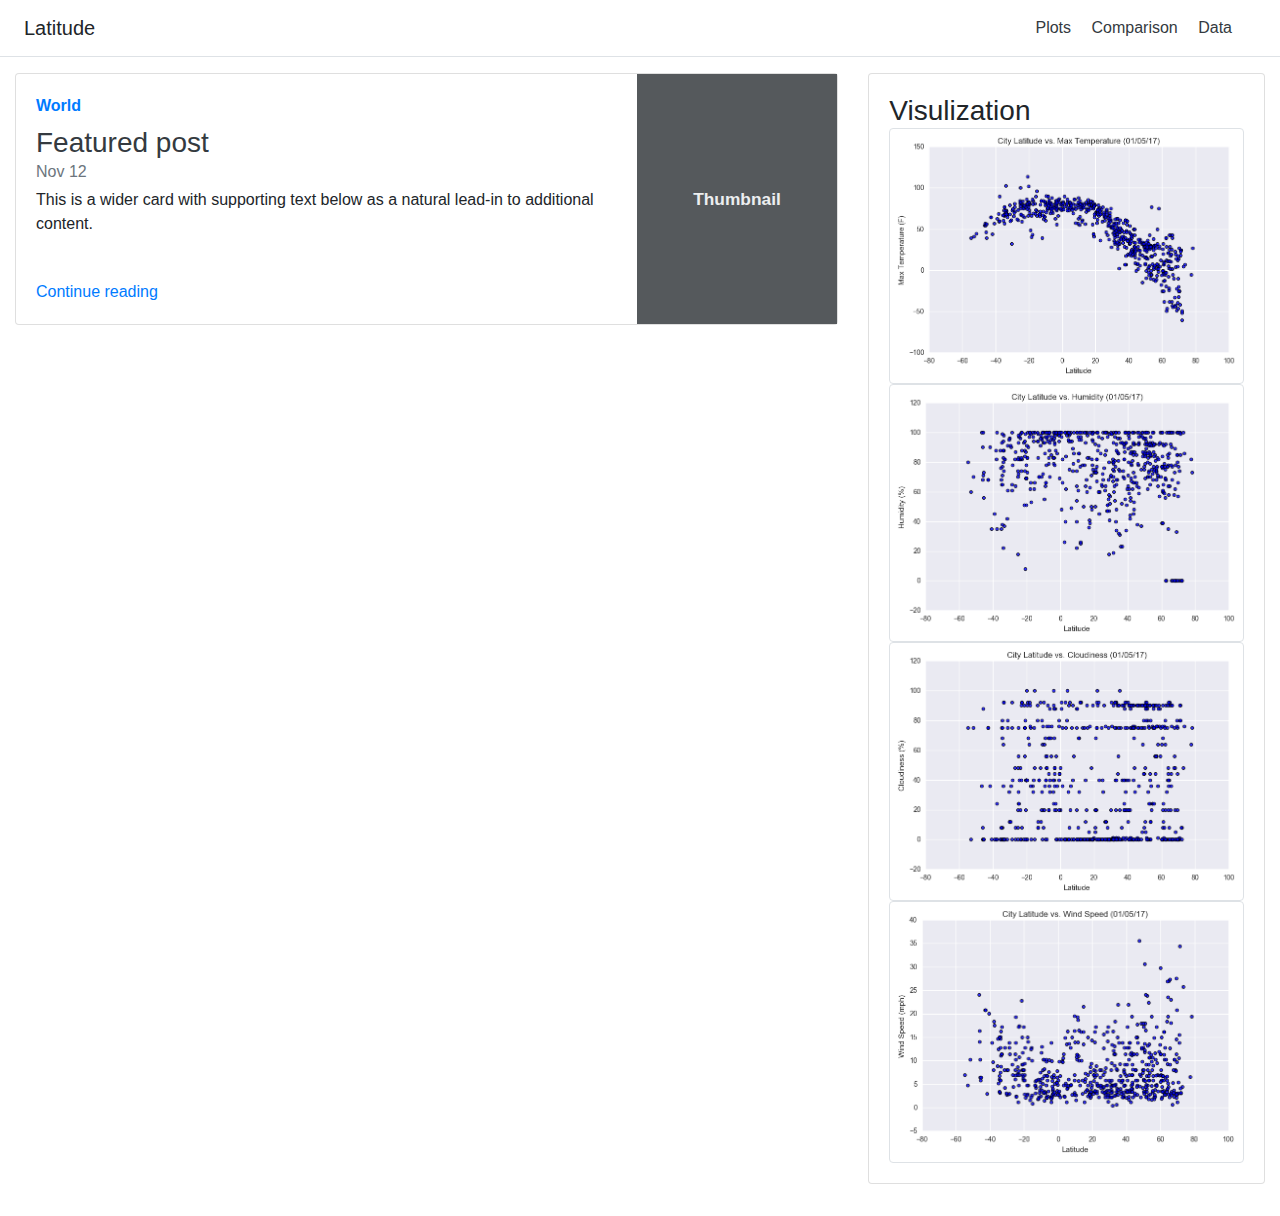
<file: HTML-CSS/index.html>
<!doctype html>
<html lang="en">
  <head>
    <meta charset="utf-8">
    <meta name="viewport" content="width=device-width, initial-scale=1, shrink-to-fit=no">
    <link rel="stylesheet" href="https://maxcdn.bootstrapcdn.com/bootstrap/4.0.0/css/bootstrap.min.css" integrity="sha384-Gn5384xqQ1aoWXA+058RXPxPg6fy4IWvTNh0E263XmFcJlSAwiGgFAW/dAiS6JXm" crossorigin="anonymous">
    <title>Bootstrap Visualization Dashboard</title>
  </head>
  <body>
    <div class="d-flex flex-column flex-md-row align-items-center p-3 px-md-4 mb-3 bg-white border-bottom box-shadow">
      <h5 class="my-0 mr-md-auto font-weight-normal">Latitude</h5>
      <nav class="my-2 my-md-0 mr-md-3">
        <a class="p-2 text-dark" href="#">Plots</a>
        <a class="p-2 text-dark" href="comparison.html">Comparison</a>
        <a class="p-2 text-dark" href="data.html">Data</a>
      </nav>
    </div>

    <div class="container-fluid">
      <div class="row mb-2">
        <div class="col-md-8">
          <div class="card flex-md-row mb-4 box-shadow h-md-250">
            <div class="card-body d-flex flex-column align-items-start">
              <strong class="d-inline-block mb-2 text-primary">World</strong>
              <h3 class="mb-0">
                <a class="text-dark" href="#">Featured post</a>
              </h3>
              <div class="mb-1 text-muted">Nov 12</div>
              <p class="card-text mb-auto">This is a wider card with supporting text below as a natural lead-in to additional content.</p>
              <a href="#">Continue reading</a>
            </div>
            <img class="card-img-right flex-auto d-none d-md-block" data-src="holder.js/200x250?theme=thumb" alt="Thumbnail [200x250]" style="width: 200px; height: 250px;" src="data:image/svg+xml;charset=UTF-8,%3Csvg%20width%3D%22200%22%20height%3D%22250%22%20xmlns%3D%22http%3A%2F%2Fwww.w3.org%2F2000%2Fsvg%22%20viewBox%3D%220%200%20200%20250%22%20preserveAspectRatio%3D%22none%22%3E%3Cdefs%3E%3Cstyle%20type%3D%22text%2Fcss%22%3E%23holder_161c3c06d62%20text%20%7B%20fill%3A%23eceeef%3Bfont-weight%3Abold%3Bfont-family%3AArial%2C%20Helvetica%2C%20Open%20Sans%2C%20sans-serif%2C%20monospace%3Bfont-size%3A13pt%20%7D%20%3C%2Fstyle%3E%3C%2Fdefs%3E%3Cg%20id%3D%22holder_161c3c06d62%22%3E%3Crect%20width%3D%22200%22%20height%3D%22250%22%20fill%3D%22%2355595c%22%3E%3C%2Frect%3E%3Cg%3E%3Ctext%20x%3D%2256.203125%22%20y%3D%22131%22%3EThumbnail%3C%2Ftext%3E%3C%2Fg%3E%3C%2Fg%3E%3C%2Fsvg%3E" data-holder-rendered="true">
          </div>
        </div>
        <div class="col-md-4">
          <div class="card flex-md-row mb-4 box-shadow h-md-250">
            <div class="card-body d-flex flex-column align-items-start">
              <h3 class="mb-0">Visulization</h3>
              <img src="1.png" alt="..." class="img-thumbnail">
              <img src="2.png" alt="..." class="img-thumbnail">
              <img src="3.png" alt="..." class="img-thumbnail">
              <img src="4.png" alt="..." class="img-thumbnail">
            </div>
          </div>
        </div>
      </div>
    </div>

    <!-- Optional JavaScript -->
    <!-- jQuery first, then Popper.js, then Bootstrap JS -->
    <script src="https://code.jquery.com/jquery-3.2.1.slim.min.js" integrity="sha384-KJ3o2DKtIkvYIK3UENzmM7KCkRr/rE9/Qpg6aAZGJwFDMVNA/GpGFF93hXpG5KkN" crossorigin="anonymous"></script>
    <script src="https://cdnjs.cloudflare.com/ajax/libs/popper.js/1.12.9/umd/popper.min.js" integrity="sha384-ApNbgh9B+Y1QKtv3Rn7W3mgPxhU9K/ScQsAP7hUibX39j7fakFPskvXusvfa0b4Q" crossorigin="anonymous"></script>
    <script src="https://maxcdn.bootstrapcdn.com/bootstrap/4.0.0/js/bootstrap.min.js" integrity="sha384-JZR6Spejh4U02d8jOt6vLEHfe/JQGiRRSQQxSfFWpi1MquVdAyjUar5+76PVCmYl" crossorigin="anonymous"></script>
  </body>
</html>
</file>
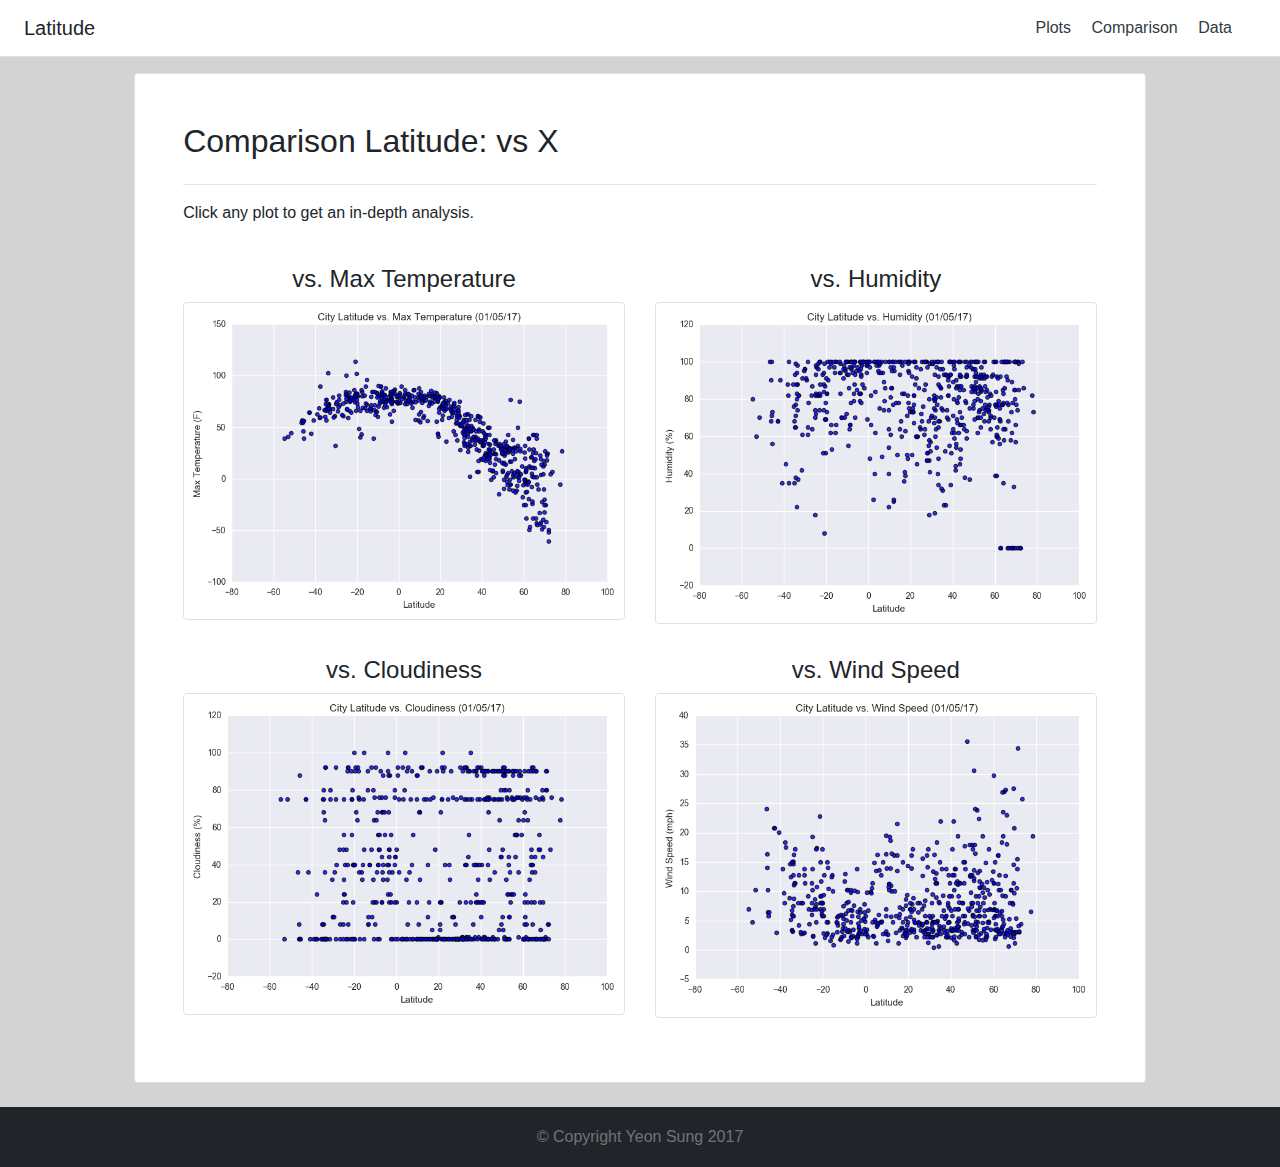
<file: HTML-CSS/comparison.html>
<!doctype html>
<html lang="en">
  <head>
    <meta charset="utf-8">
    <meta name="viewport" content="width=device-width, initial-scale=1, shrink-to-fit=no">
    <link rel="stylesheet" href="https://maxcdn.bootstrapcdn.com/bootstrap/4.0.0/css/bootstrap.min.css" integrity="sha384-Gn5384xqQ1aoWXA+058RXPxPg6fy4IWvTNh0E263XmFcJlSAwiGgFAW/dAiS6JXm" crossorigin="anonymous">
    <link rel="stylesheet" href="css/footer.css">
    <title>Bootstrap Visualization Dashboard</title>
  </head>
  <body>
    <div class="d-flex flex-column flex-md-row align-items-center p-3 px-md-4 mb-3 bg-white border-bottom box-shadow">
      <h5 class="my-0 mr-md-auto font-weight-normal">Latitude</h5>
      <nav class="my-2 my-md-0 mr-md-3">
        <a class="p-2 text-dark" href="#">Plots</a>
        <a class="p-2 text-dark" href="comparison.html">Comparison</a>
        <a class="p-2 text-dark" href="data.html">Data</a>
      </nav>
    </div>

    <main class="container-fluid mb-4">
      <div class="col-md-10 mx-auto">
        <div class="card p-5">
          <h2>Comparison Latitude: vs X</h2>
          <hr>
          Click any plot to get an in-depth analysis.<br>
          <br>
          <div class="row">
            <div class="text-center my-3 col-md-6 col-sm-12">
              <h4 class="font-weight-normal">vs. Max Temperature</h4>
              <img src="1.png" alt="..." class="img-thumbnail">
            </div>

            <div class="text-center my-3 col-md-6 col-sm-12">
              <h4 class="font-weight-normal">vs. Humidity</h4>
              <img src="2.png" alt="..." class="img-thumbnail">
            </div>

            <div class="text-center my-3 col-md-6 col-sm-12">
              <h4 class="font-weight-normal">vs. Cloudiness</h4>
              <img src="3.png" alt="..." class="img-thumbnail">
            </div>

            <div class="text-center my-3 col-md-6 col-sm-12">
              <h4 class="font-weight-normal">vs. Wind Speed</h4>
              <img src="4.png" alt="..." class="img-thumbnail">
            </div>
          </div>
        </div>
      </div>
    </main>

    <footer class="footer">
      <div class="container text-center">
        <span class="text-muted">&copy; Copyright Yeon Sung 2017</span>
      </div>
    </footer>

    <script src="https://code.jquery.com/jquery-3.2.1.slim.min.js" integrity="sha384-KJ3o2DKtIkvYIK3UENzmM7KCkRr/rE9/Qpg6aAZGJwFDMVNA/GpGFF93hXpG5KkN" crossorigin="anonymous"></script>
    <script src="https://cdnjs.cloudflare.com/ajax/libs/popper.js/1.12.9/umd/popper.min.js" integrity="sha384-ApNbgh9B+Y1QKtv3Rn7W3mgPxhU9K/ScQsAP7hUibX39j7fakFPskvXusvfa0b4Q" crossorigin="anonymous"></script>
    <script src="https://maxcdn.bootstrapcdn.com/bootstrap/4.0.0/js/bootstrap.min.js" integrity="sha384-JZR6Spejh4U02d8jOt6vLEHfe/JQGiRRSQQxSfFWpi1MquVdAyjUar5+76PVCmYl" crossorigin="anonymous"></script>
  </body>
</html>
</file>
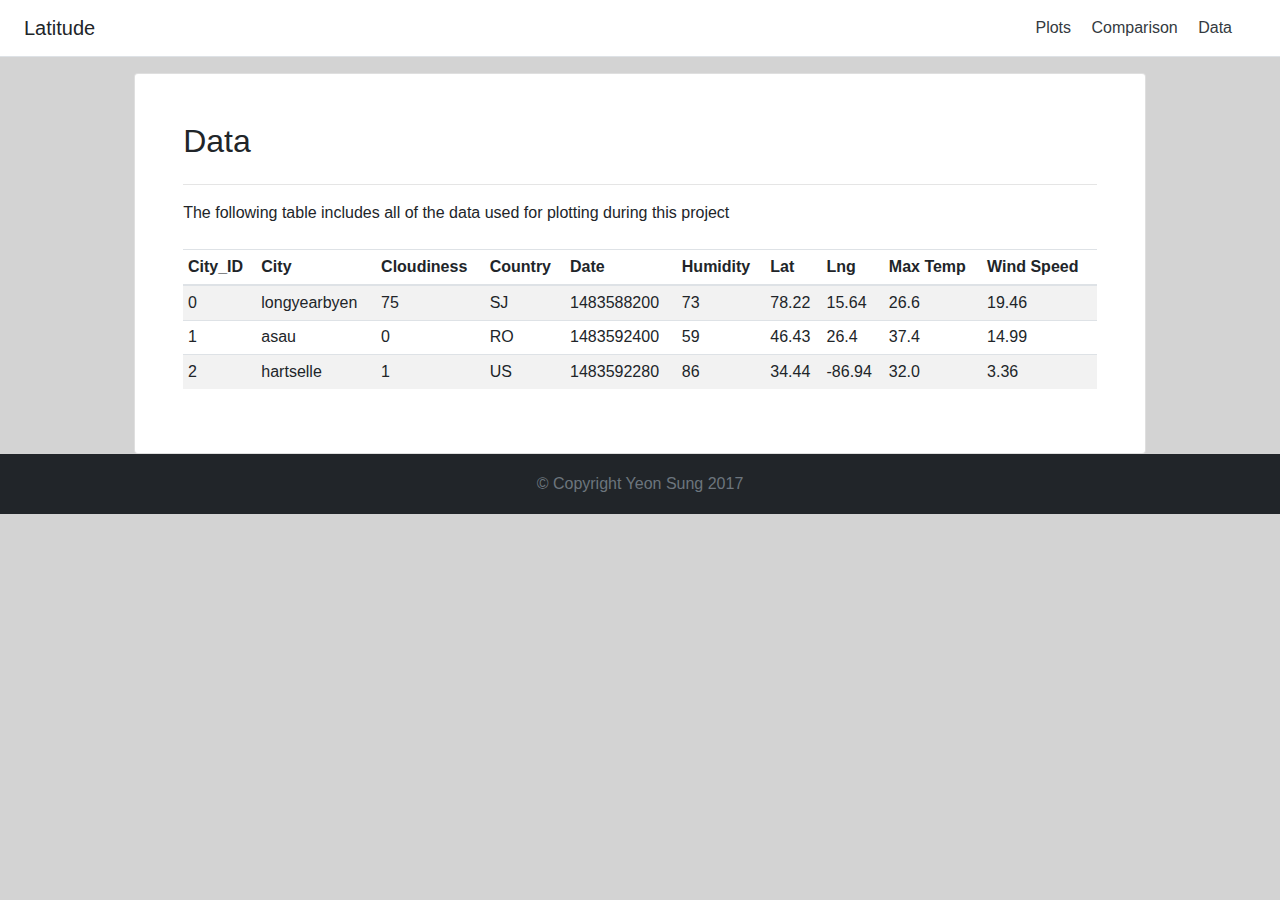
<file: HTML-CSS/data.html>
<!doctype html>
<html lang="en">
  <head>
    <meta charset="utf-8">
    <meta name="viewport" content="width=device-width, initial-scale=1, shrink-to-fit=no">
    <link rel="stylesheet" href="https://maxcdn.bootstrapcdn.com/bootstrap/4.0.0/css/bootstrap.min.css" integrity="sha384-Gn5384xqQ1aoWXA+058RXPxPg6fy4IWvTNh0E263XmFcJlSAwiGgFAW/dAiS6JXm" crossorigin="anonymous">
    <link rel="stylesheet" href="css/footer.css">
    <title>Bootstrap Visualization Dashboard</title>
  </head>
  <body>
    <header>
      <div class="d-flex flex-column flex-md-row align-items-center p-3 px-md-4 mb-3 bg-white border-bottom box-shadow">
        <h5 class="my-0 mr-md-auto font-weight-normal">Latitude</h5>
        <nav class="my-2 my-md-0 mr-md-3">
          <a class="p-2 text-dark" href="#">Plots</a>
          <a class="p-2 text-dark" href="comparison.html">Comparison</a>
          <a class="p-2 text-dark" href="data.html">Data</a>
        </nav>
      </div>
    </header>

    <main class="container-fluid">
      <div class="col-md-10 mx-auto">
        <div class="card p-5">
          <h2>Data</h2>
          <hr>
          The following table includes all of the data used for plotting during this project<br>
          <br>
          <table class="table table-sm table-hover table-striped">
            <thead>
              <tr>
                <th>City_ID</th>
                <th>City</th>
                <th>Cloudiness</th>
                <th>Country</th>
                <th>Date</th>
                <th>Humidity</th>
                <th>Lat</th>
                <th>Lng</th>
                <th>Max Temp</th>
                <th>Wind Speed</th>
              </tr>
            </thead>
            <tbody>
              <tr>
                <td>0</td>
                <td>longyearbyen</td>
                <td>75</td>
                <td>SJ</td>
                <td>1483588200</td>
                <td>73</td>
                <td>78.22</td>
                <td>15.64</td>
                <td>26.6</td>
                <td>19.46</td>
              </tr>
              <tr>
                <td>1</td>
                <td>asau</td>
                <td>0</td>
                <td>RO</td>
                <td>1483592400</td>
                <td>59</td>
                <td>46.43</td>
                <td>26.4</td>
                <td>37.4</td>
                <td>14.99</td>
              </tr>
              <tr>
                <td>2</td>
                <td>hartselle</td>
                <td>1</td>
                <td>US</td>
                <td>1483592280</td>
                <td>86</td>
                <td>34.44</td>
                <td>-86.94</td>
                <td>32.0</td>
                <td>3.36</td>
              </tr>
            </tbody>
          </table>
        </div>
      </div>
    </main>

    <footer class="footer">
      <div class="container text-center">
        <span class="text-muted">&copy; Copyright Yeon Sung 2017</span>
      </div>
    </footer>
    <!-- Optional JavaScript -->
    <!-- jQuery first, then Popper.js, then Bootstrap JS -->
    <script src="https://code.jquery.com/jquery-3.2.1.slim.min.js" integrity="sha384-KJ3o2DKtIkvYIK3UENzmM7KCkRr/rE9/Qpg6aAZGJwFDMVNA/GpGFF93hXpG5KkN" crossorigin="anonymous"></script>
    <script src="https://cdnjs.cloudflare.com/ajax/libs/popper.js/1.12.9/umd/popper.min.js" integrity="sha384-ApNbgh9B+Y1QKtv3Rn7W3mgPxhU9K/ScQsAP7hUibX39j7fakFPskvXusvfa0b4Q" crossorigin="anonymous"></script>
    <script src="https://maxcdn.bootstrapcdn.com/bootstrap/4.0.0/js/bootstrap.min.js" integrity="sha384-JZR6Spejh4U02d8jOt6vLEHfe/JQGiRRSQQxSfFWpi1MquVdAyjUar5+76PVCmYl" crossorigin="anonymous"></script>
  </body>
</html>
</file>
<file: HTML-CSS/css/footer.css>
html {
  position: relative;
  min-height: 100%;
}

body {
  background-color: lightgray;
}

.footer {
  bottom: 0;
  width: 100%;
  height: 60px; /* Set the fixed height of the footer here */
  line-height: 60px; /* Vertically center the text there */
  background-color: #212529;
}
</file>
